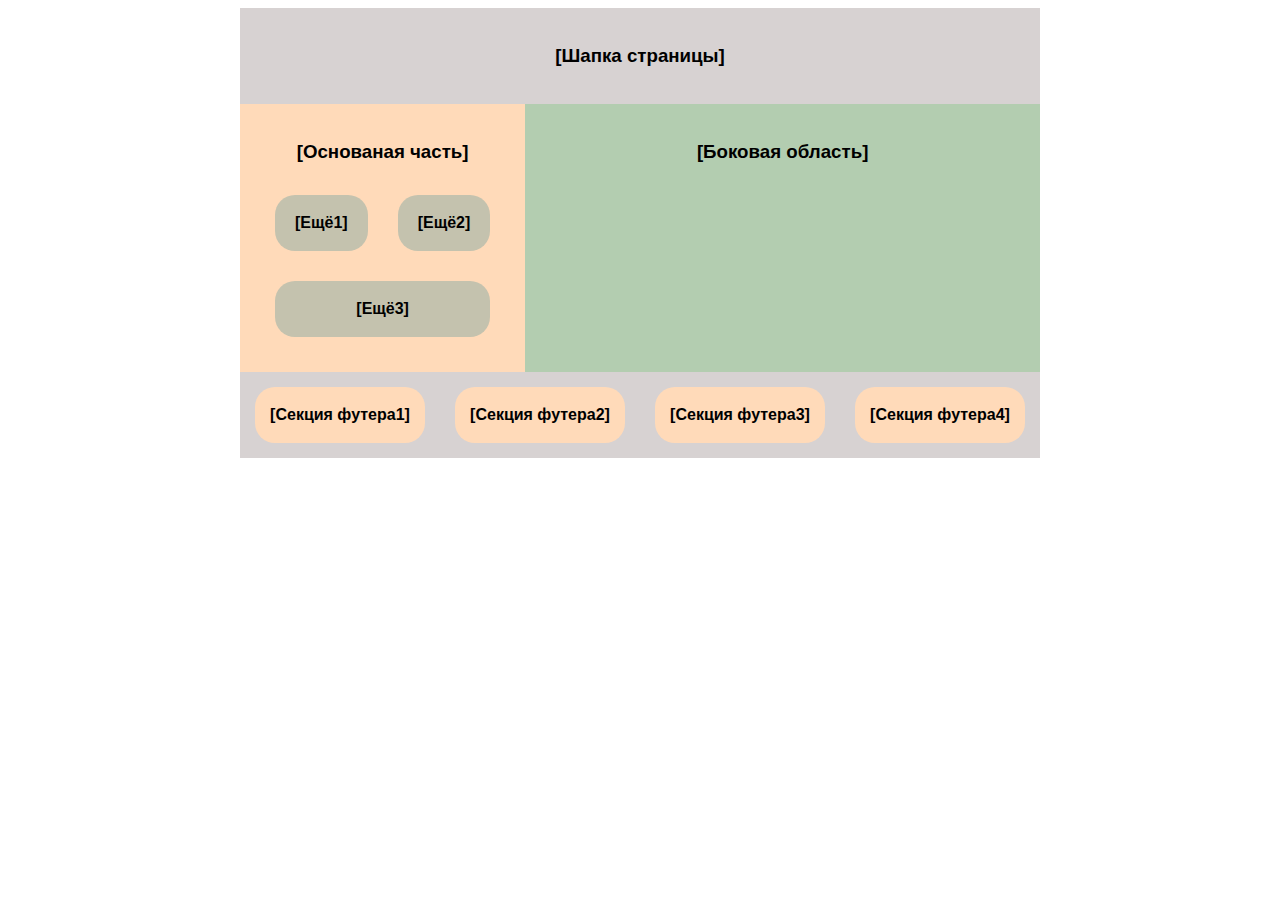
<file: html-page blocks adaptive/index.html>
<!DOCTYPE html>
<html lang="ru">
<head>
    <meta charset="UTF-8">
    <meta http-equiv="X-UA-Compatible" content="IE=edge">
    <meta name="viewport" content="width=device-width, initial-scale=1.0">
    <title>Grid</title>
    <link rel="shortcut icon" href="assets/images/block.svg" type="image/svg">
    <link rel="stylesheet" href="css/normalize.css" type="normalize/css">
    <link rel="stylesheet" href="css/style.css" type="text/css">
</head>

<body>
    <div class="body">
<header>
    <div class="header"><h3>[Шапка страницы]</h3></div>
</header>

<main class="main">
<div class="left">
<div class="name"><h3>[Основаная часть]</h3></div>
<div class="box">
<div class="box1">[Ещё1]</div>
<div class="box1">[Ещё2]</div>
</div>
<div class="box1">[Ещё3]</div>
</div>
<aside class="right">
    <h3>[Боковая область]</h3>
    </aside>
</main>

<footer class="flexcontainer">
    <div class="footer">[Секция футера1]</div>
    <div class="footer">[Секция футера2]</div>
    <div class="footer">[Секция футера3]</div>
    <div class="footer">[Секция футера4]</div>
</footer> 
</div>
</body>
</html>
</file>
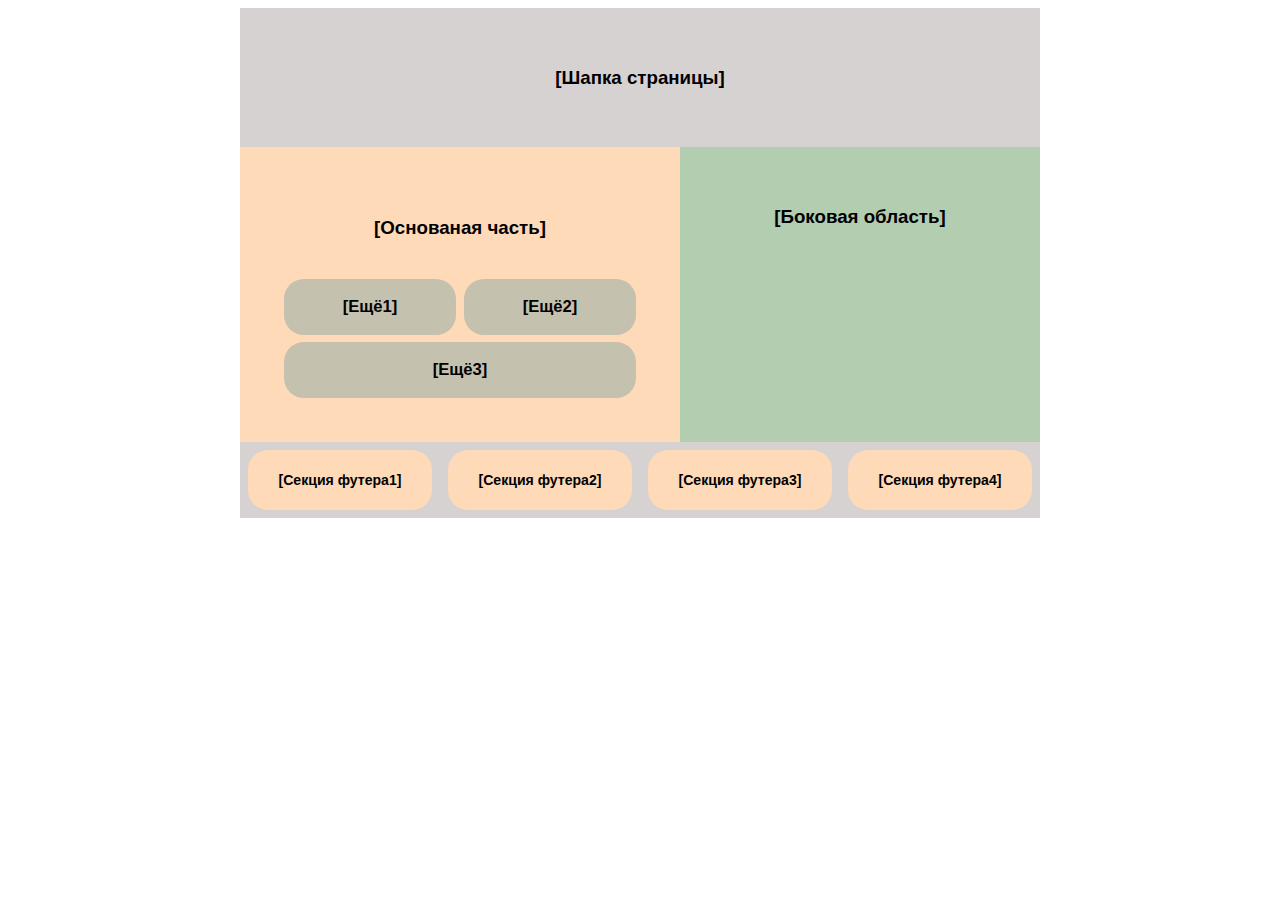
<file: html-page blocks responsive/index.html>
<!DOCTYPE html>
<html lang="ru">
<head>
    <meta charset="UTF-8">
    <meta http-equiv="X-UA-Compatible" content="IE=edge">
    <meta name="viewport" content="width=device-width, initial-scale=1.0">
    <title>Grid</title>
    <link rel="shortcut icon" href="assets/images/blocks.svg" type="image/svg">
    <link rel="stylesheet" href="css/normalize.css" type="normalize/css">
    <link rel="stylesheet" href="css/style.css" type="text/css">
</head>

<body>
    <div class="body">
<header>
    <div class="header"><h3 style="font-size:1=5vw;">[Шапка страницы]</h3></div>
</header>

<main class="main">
<div class="left">
<div class="name"><h3 style="font-size:1=5vw;">[Основаная часть]</h3></div>
<div class="box">
<div class="box1" style="font-size:1.3vw">[Ещё1]</div>
<div class="box1" style="font-size:1.3vw">[Ещё2]</div>
</div>
<div class="box1" style="font-size:1.3vw">[Ещё3]</div>
</div>
<aside class="right">
    <h3 style="font-size:1=5vw;">[Боковая область]</h3>
    </aside>
</main>

<footer class="flexcontainer">
    <div class="footer" style="font-size:1.1vw">[Секция футера1]</div>
    <div class="footer" style="font-size:1.1vw">[Секция футера2]</div>
    <div class="footer" style="font-size:1.1vw">[Секция футера3]</div>
    <div class="footer" style="font-size:1.1vw">[Секция футера4]</div>
</footer> 
</div>
</body>
</html>
</file>
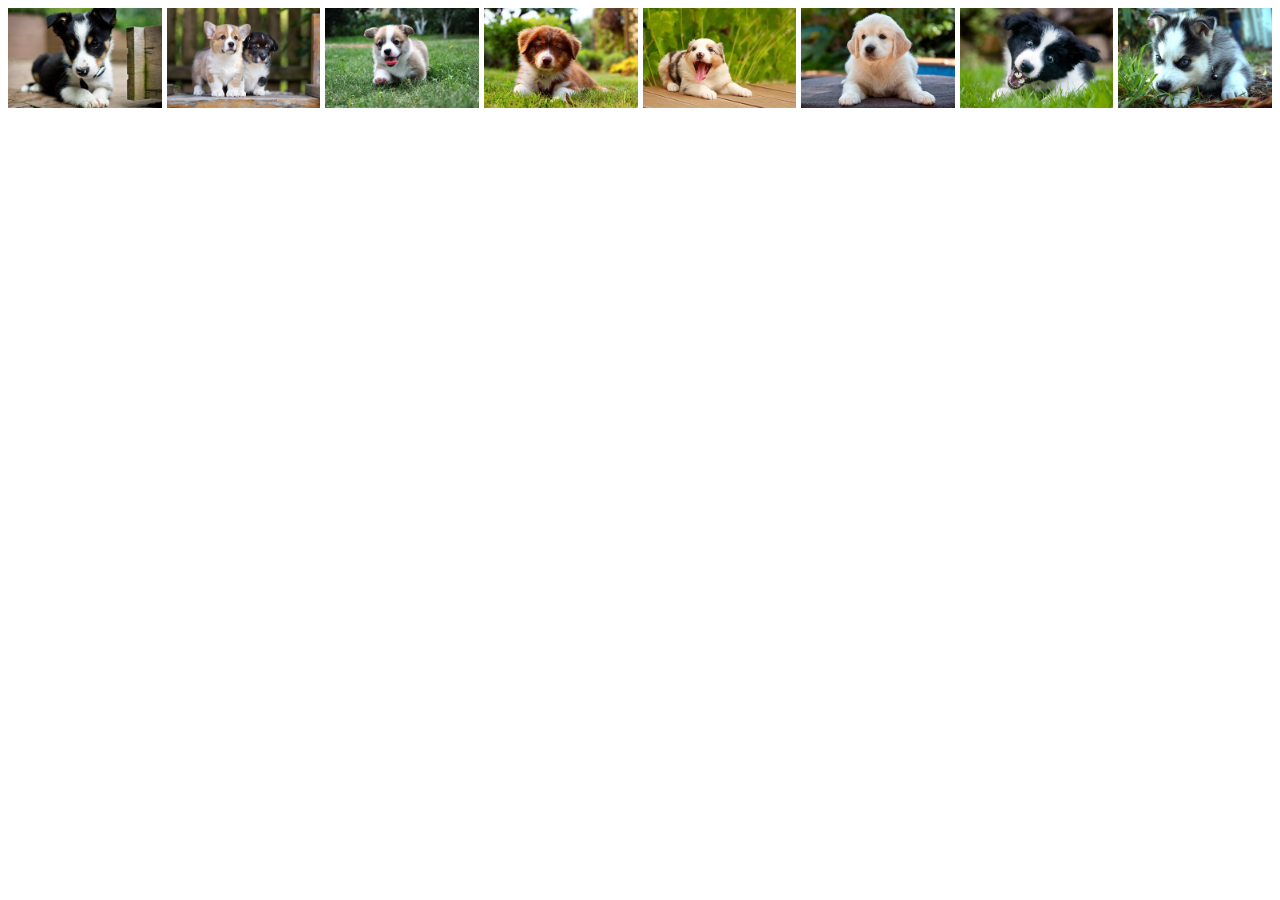
<file: html-page habr/index.html>
<!DOCTYPE html>
<html lang="en">
<head>
    <meta charset="UTF-8">
    <meta http-equiv="X-UA-Compatible" content="IE=edge">
    <meta name="viewport" content="width=device-width, initial-scale=1.0">
    <title>Dog</title>
    <link rel="stylesheet" href="css/style.css" type="text/css">
</head>

<body>
    <div class="container">
        <div><img src="img/dog1.jpg" alt="picture1"></div>
        <div><img src="img/dog2.jpg" alt="picture2"></div>
        <div><img src="img/dog3.jpg" alt="picture3"></div>
        <div><img src="img/dog4.jpg" alt="picture4"></div>
        <div><img src="img/dog5.jpg" alt="picture5"></div>
        <div><img src="img/dog6.jpg" alt="picture6"></div>
        <div><img src="img/dog7.jpg" alt="picture7"></div>
        <div><img src="img/dog8.jpg" alt="picture8"></div>
        </div>
</body>
</html>
</file>
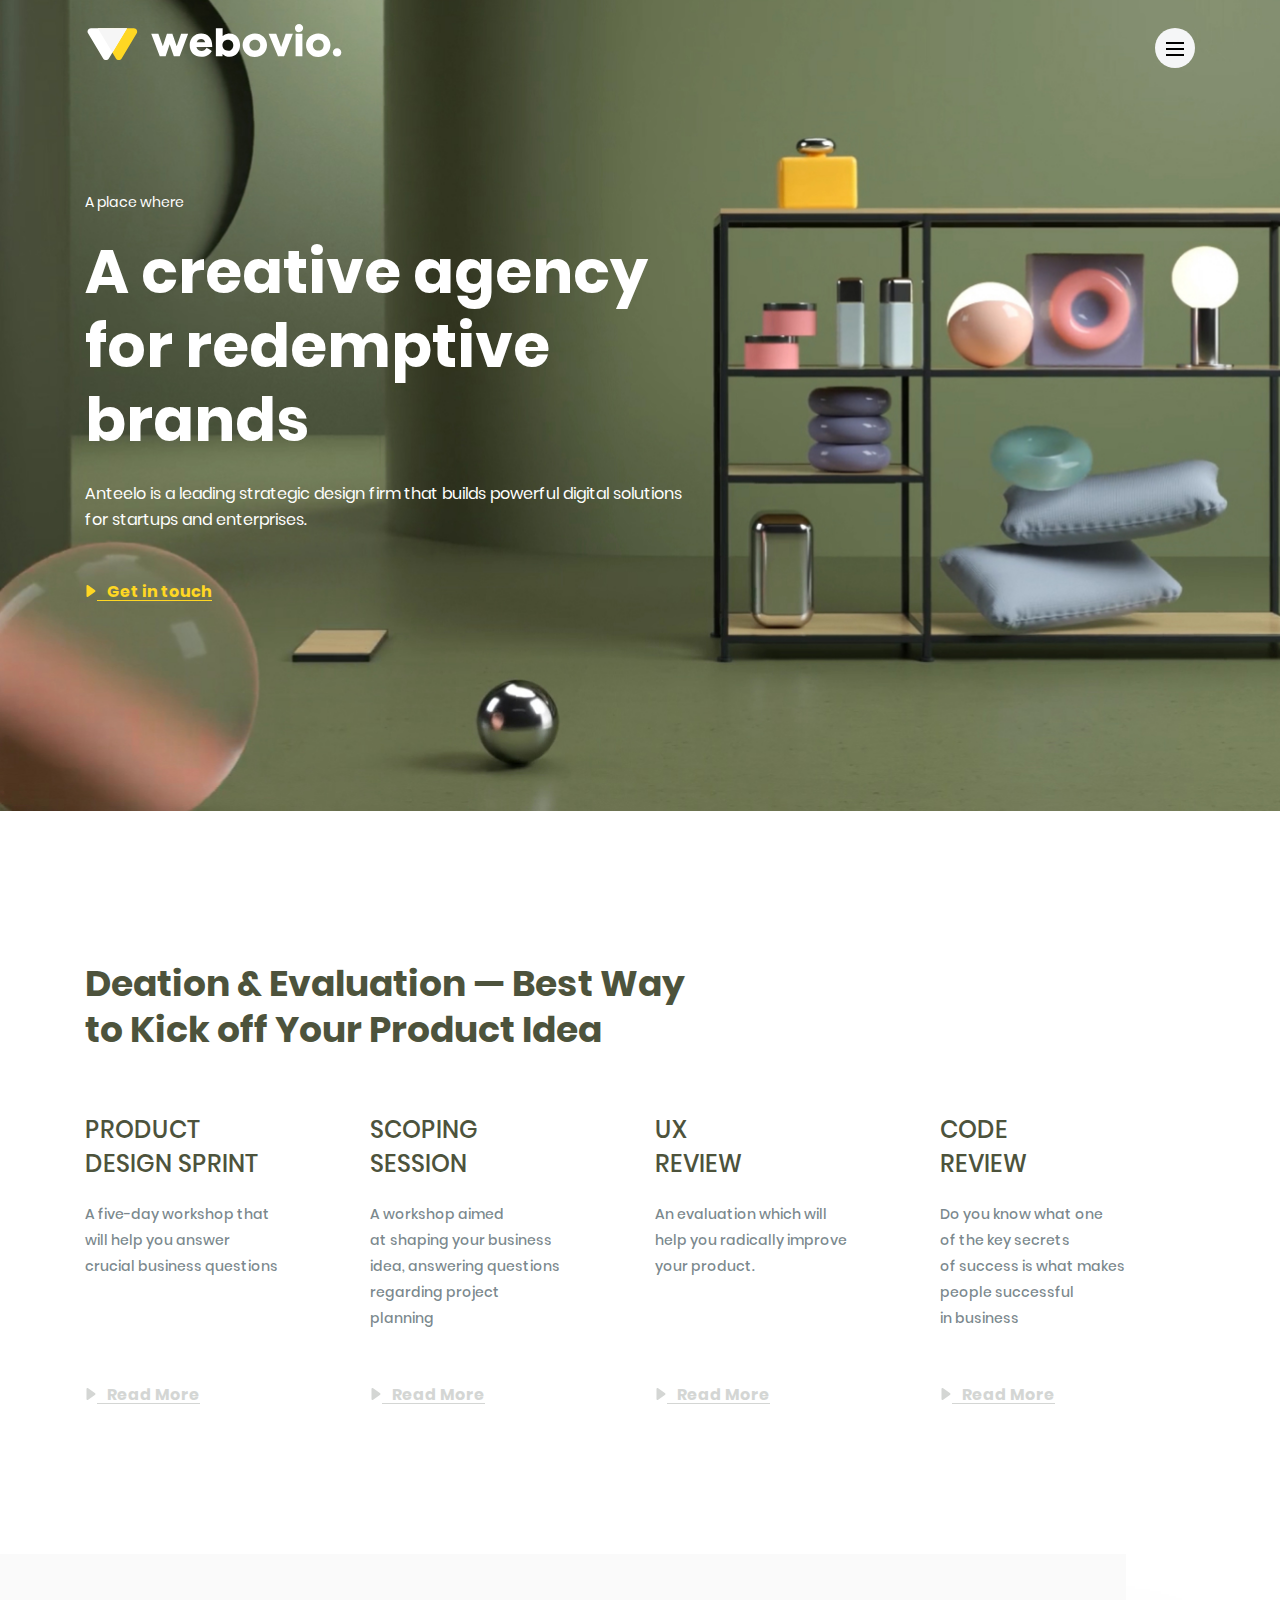
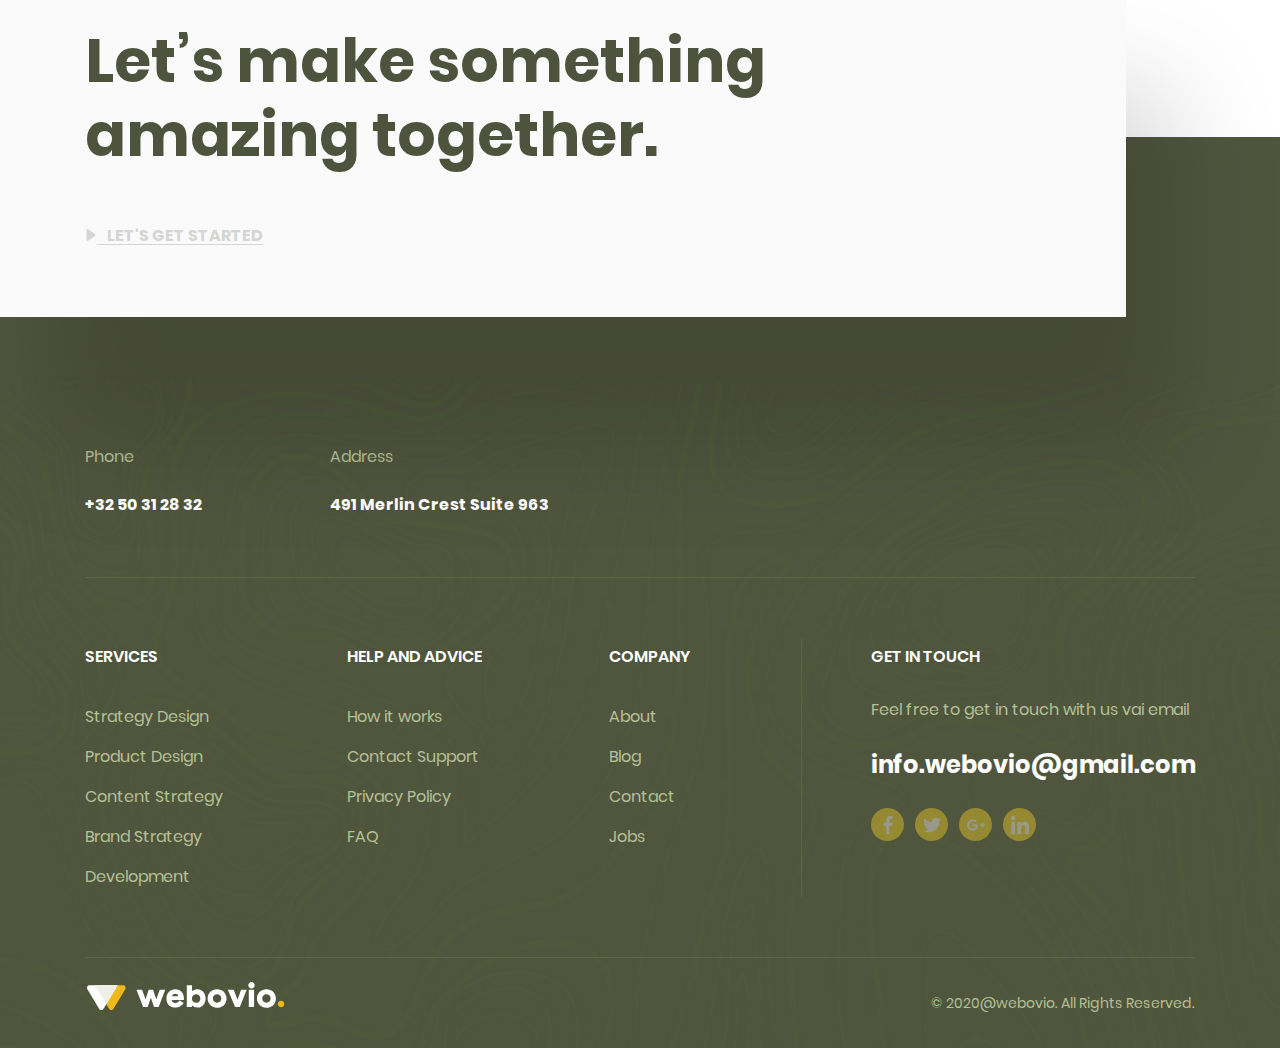
<file: html-page webovio/index.html>
<!DOCTYPE html>
<html lang="en">
<head>
	<meta charset="UTF-8">
	<meta http-equiv="X-UA-Compatible" content="IE=edge">
	<meta name="viewport" content="width=device-width, initial-scale=1.0">
	<title>Webovio</title>
	<link rel="shortcut icon" href="img/icon.svg" type="icon/svg">
	<link rel="stylesheet" href="css/normalize.css" type="normalize/css">
	<link rel="stylesheet" href="css/style.css" type="text/css">
</head>

<body>
	<header class="header">
		<div class="container header-container">
			<a class="logo">
				<img src="img/logo.svg" alt="Webovio Logo">
			</a>
			<button class="burger btn-reset" aria-label="Open menu">
				<span class="burger-line"></span>
				<span class="burger-line"></span>
				<span class="burger-line"></span>
			</button>
		</div>
	</header>
	<main>
		<section class="hero">
			<div class="container">
				<div class="hero-content">
					<span class="hero-subtitle">A place where</span>
					<h1 class="hero-title">
						A&nbsp;creative agency for redemptive brands
					</h1>
					<p class="hero-descr">
						Anteelo is&nbsp;a&nbsp;leading strategic design firm that builds powerful digital solutions
						for startups and enterprises.
					</p>
					<a href="#" class="hero-link link">
						<svg version="1.1" xmlns="http://www.w3.org/2000/svg" xmlns:xlink="http://www.w3.org/1999/xlink"
							x="0px" y="0px" viewBox="0 0 494.148 494.148" style="enable-background:new 0 0 494.148 494.148;"
							xml:space="preserve">
							<g>
								<g>
									<path d="M405.284,201.188L130.804,13.28C118.128,4.596,105.356,0,94.74,0C74.216,0,61.52,16.472,61.52,44.044v406.124
									c0,27.54,12.68,43.98,33.156,43.98c10.632,0,23.2-4.6,35.904-13.308l274.608-187.904c17.66-12.104,27.44-28.392,27.44-45.884
									C432.632,229.572,422.964,213.288,405.284,201.188z" />
								</g>
							</g>
						</svg>
						<span>Get in touch</span>
					</a>
				</div>
			</div>
		</section>
		<section class="services">
			<div class="container">
				<h2 class="site-title services-title">
					Deation &amp;&nbsp;Evaluation&nbsp;&mdash; Best Way to&nbsp;Kick off Your Product Idea
				</h2>
				<ul class="services-list list-reset">
					<li class="services-item">
						<h3 class="services-subtitle">Product Design Sprint</h3>
						<p class="services-descr">
							A&nbsp;five-day workshop that will help you answer crucial business questions
						</p>
						<a href="#" class="services-link link">
							<svg version="1.1" xmlns="http://www.w3.org/2000/svg" xmlns:xlink="http://www.w3.org/1999/xlink"
								x="0px" y="0px" viewBox="0 0 494.148 494.148" style="enable-background:new 0 0 494.148 494.148;"
								xml:space="preserve">
								<g>
									<g>
										<path d="M405.284,201.188L130.804,13.28C118.128,4.596,105.356,0,94.74,0C74.216,0,61.52,16.472,61.52,44.044v406.124
									c0,27.54,12.68,43.98,33.156,43.98c10.632,0,23.2-4.6,35.904-13.308l274.608-187.904c17.66-12.104,27.44-28.392,27.44-45.884
									C432.632,229.572,422.964,213.288,405.284,201.188z" />
									</g>
								</g>
							</svg>
							<span>Read More</span>
						</a>
					</li>
					<li class="services-item">
						<h3 class="services-subtitle">Scoping Session</h3>
						<p class="services-descr">
							A&nbsp;workshop aimed at&nbsp;shaping your business idea, answering questions regarding project planning
						</p>
						<a href="#" class="services-link link">
							<svg version="1.1" xmlns="http://www.w3.org/2000/svg" xmlns:xlink="http://www.w3.org/1999/xlink" x="0px" y="0px"
								viewBox="0 0 494.148 494.148" style="enable-background:new 0 0 494.148 494.148;" xml:space="preserve">
								<g>
									<g>
										<path d="M405.284,201.188L130.804,13.28C118.128,4.596,105.356,0,94.74,0C74.216,0,61.52,16.472,61.52,44.044v406.124
									c0,27.54,12.68,43.98,33.156,43.98c10.632,0,23.2-4.6,35.904-13.308l274.608-187.904c17.66-12.104,27.44-28.392,27.44-45.884
									C432.632,229.572,422.964,213.288,405.284,201.188z" />
									</g>
								</g>
							</svg>
							<span>Read More</span>
						</a>
					</li>
					<li class="services-item">
						<h3 class="services-subtitle">UX <br> Review</h3>
						<p class="services-descr">
							An&nbsp;evaluation which will help you radically improve your product.
						</p>
						<a href="#" class="services-link link">
							<svg version="1.1" xmlns="http://www.w3.org/2000/svg" xmlns:xlink="http://www.w3.org/1999/xlink" x="0px" y="0px"
								viewBox="0 0 494.148 494.148" style="enable-background:new 0 0 494.148 494.148;" xml:space="preserve">
								<g>
									<g>
										<path d="M405.284,201.188L130.804,13.28C118.128,4.596,105.356,0,94.74,0C74.216,0,61.52,16.472,61.52,44.044v406.124
									c0,27.54,12.68,43.98,33.156,43.98c10.632,0,23.2-4.6,35.904-13.308l274.608-187.904c17.66-12.104,27.44-28.392,27.44-45.884
									C432.632,229.572,422.964,213.288,405.284,201.188z" />
									</g>
								</g>
							</svg>
							<span>Read More</span>
						</a>
					</li>
					<li class="services-item">
						<h3 class="services-subtitle">Code <br> Review</h3>
						<p class="services-descr">
							Do&nbsp;you know what one of&nbsp;the key secrets of&nbsp;success
							is&nbsp;what makes people successful in&nbsp;business
						</p>
						<a href="#" class="services-link link">
							<svg version="1.1" xmlns="http://www.w3.org/2000/svg" xmlns:xlink="http://www.w3.org/1999/xlink" x="0px" y="0px"
								viewBox="0 0 494.148 494.148" style="enable-background:new 0 0 494.148 494.148;" xml:space="preserve">
								<g>
									<g>
										<path d="M405.284,201.188L130.804,13.28C118.128,4.596,105.356,0,94.74,0C74.216,0,61.52,16.472,61.52,44.044v406.124
									c0,27.54,12.68,43.98,33.156,43.98c10.632,0,23.2-4.6,35.904-13.308l274.608-187.904c17.66-12.104,27.44-28.392,27.44-45.884
									C432.632,229.572,422.964,213.288,405.284,201.188z" />
									</g>
								</g>
							</svg>
							<span>Read More</span>
						</a>
					</li>
				</ul>
			</div>
		</section>
		<section class="get-started">
			<div class="get-started-container">
				<h2 class="get-started-title">
					Let&rsquo;s make something amazing together.
				</h2>
				<a href="#" class="get-started-link link">
					<svg version="1.1" xmlns="http://www.w3.org/2000/svg" xmlns:xlink="http://www.w3.org/1999/xlink" x="0px" y="0px"
						viewBox="0 0 494.148 494.148" style="enable-background:new 0 0 494.148 494.148;" xml:space="preserve">
						<g>
							<g>
								<path d="M405.284,201.188L130.804,13.28C118.128,4.596,105.356,0,94.74,0C74.216,0,61.52,16.472,61.52,44.044v406.124
									c0,27.54,12.68,43.98,33.156,43.98c10.632,0,23.2-4.6,35.904-13.308l274.608-187.904c17.66-12.104,27.44-28.392,27.44-45.884
									C432.632,229.572,422.964,213.288,405.284,201.188z" />
							</g>
						</g>
					</svg>
					<span>Let's get started</span>
				</a>
			</div>
		</section>
	</main>
	<footer class="footer">
		<div class="container">
			<div class="footer-top">
				<div class="footer-contacts-item">
					<span class="footer-contacts-text">Phone</span>
					<a href="tel:+3250312832" class="footer-contacts-value">+32 50 31 28 32</a>
				</div>
				<div class="footer-contacts-item">
					<span class="footer-contacts-text">Address</span>
					<address class="footer-contacts-value">491 Merlin Crest Suite 963</address>
				</div>
			</div>
			<div class="footer-middle">
				<div class="footer-column">
					<h3 class="footer-title">Services</h3>
					<ul class="footer-list list-reset">
						<li class="footer-item"><a href="#" class="footer-link">Strategy Design</a></li>
						<li class="footer-item"><a href="#" class="footer-link">Product Design</a></li>
						<li class="footer-item"><a href="#" class="footer-link">Content Strategy</a></li>
						<li class="footer-item"><a href="#" class="footer-link">Brand Strategy</a></li>
						<li class="footer-item"><a href="#" class="footer-link">Development</a></li>
					</ul>
				</div>
				<div class="footer-column">
					<h3 class="footer-title">Help And Advice</h3>
					<ul class="footer-list list-reset">
						<li class="footer-item"><a href="#" class="footer-link">How it works</a></li>
						<li class="footer-item"><a href="#" class="footer-link">Contact Support</a></li>
						<li class="footer-item"><a href="#" class="footer-link">Privacy Policy</a></li>
						<li class="footer-item"><a href="#" class="footer-link">FAQ</a></li>
					</ul>
				</div>
				<div class="footer-column">
					<h3 class="footer-title">Company</h3>
					<ul class="footer-list list-reset">
						<li class="footer-item"><a href="#" class="footer-link">About</a></li>
						<li class="footer-item"><a href="#" class="footer-link">Blog</a></li>
						<li class="footer-item"><a href="#" class="footer-link">Contact</a></li>
						<li class="footer-item"><a href="#" class="footer-link">Jobs</a></li>
					</ul>
				</div>
				<div class="footer-column">
					<h3 class="footer-title">Get in Touch</h3>
					<p class="footer-text">Feel free to get in touch with us vai email</p>
					<a href="mailto:info.webovio@gmail.com" class="footer-mail">info.webovio@gmail.com</a>
					<ul class="social list-reset">
						<li class="social-item"><a href="#" class="social-link social-link-fb" target="_blank" aria-label="Link to Facebook"></a></li>
						<li class="social-item"><a href="#" class="social-link social-link-tw" target="_blank" aria-label="Link to Twitter"></a></li>
						<li class="social-item"><a href="#" class="social-link social-link-g" target="_blank" aria-label="Link to Google+"></a></li>
						<li class="social-item"><a href="#" class="social-link social-link-in" target="_blank" aria-label="Link to LinkeIn"></a></li>
					</ul>
				</div>
			</div>
			<div class="footer-bottom">
				<a class="logo">
					<img src="img/footer-logo.svg" alt="Webovio Logo">
				</a>
				<small class="copyright">&copy;&nbsp;2020@webovio. All Rights Reserved.</small>
			</div>
		</div>
	</footer>
</body>
</html>
</file>
<file: html-page blocks adaptive/css/style.css>
html, 
body {
    height: 100%;
    line-height: 1;
}

.header, 
.left, 
.box1, 
.right {
    padding: 20px 20px;
}
.body {
    background-color: rgb(215, 210, 210);
    font-family: "Arial", sans-serif;
    font-weight: 600;
    max-width: 800px;
    margin:0 auto;
    
}
.header  {
    max-width: 1150px;
    font-family: "Arial", sans-serif; 
}
h3 {
    text-align: center;
}
.main {
    flex-basis:65%; 
    align-self: center;
    flex-grow: 1;
}
.left {
    background-color: peachpuff;
    align-self:center; 
    flex-grow: 1;
}

.box1 {
    background-color: rgb(196, 194, 174);
    align-self: center;
    flex-grow: 1;
    border-radius: 20px;
    flex-basis: 50%;
}
.box1, .footer {
    margin: 15px 15px;
    text-align: center;
}
.right {
    background-color: rgb(179, 205, 176);
    flex-wrap:wrap; 
    align-items:stretch; 
    width:100%; 
}
.flexcontainer, 
.main, 
.box {
    display: flex;
} 
.footer {
    background-color: peachpuff;
    padding: 20px 10px;
    align-self: center;
    flex-grow: 1;
    border-radius: 20px;   
}
@media (max-width: 1150px) { 
    .name { 
        padding-top: calc(10px +(15-10)*((100vw-300px) / (1150-320))) 
    }  
} 
@media (max-width: 1150px)  { 
    .header { 
       padding: calc(10px +(20-10) * ((100vw-300px) / (1150-320))) 
    } 
} 
@media (max-width: 1150px)  { 
    .header { 
        display: none; 
    } 
} 
@media (max-width: 1150px)  { 
    .footer { 
        display: none; 
    } 
} 
@media (max-width: 1150px) { 
    .main { 
        flex-wrap:wrap; 
    } 
}
@media  (max-width: 1150px) { 
    .right{ 
        flex-basis: 100%;
        flex-grow:1; 
    } 
}
</file>
<file: html-page blocks responsive/css/style.css>
.header,.left,.box1,.right{ 
    padding:5% 5%; 
} 
.body{ 
    background-color: rgb(215,210,210); 
    font-family: "Arial", sans-serif; 
    font-weight:600; 
    max-width: 800px;
    margin:0 auto;  
} 
.header{ 
    max-width:  100vw; 
    font-family:"Arial", sans-serif;  
} 
h3{ 
    text-align:center; 
} 
.main{ 
    flex-basis:65%; 
    align-self:center; 
    flex-grow:1; 
} 
.left{ 
    background-color: peachpuff; 
    align-self:center; 
    flex-grow:1; 
} 
.name{ 
    padding-top:3%; 
    padding-bottom:5%; 
} 
.box1{ 
    background-color: rgb(196,194,174); 
    align-self:center; 
    flex-grow:1; 
    border-radius:20px; 
} 
.box1,.footer{ 
    margin:1% 1%; 
    text-align:center; 
} 
.right{ 
    background-color: rgb(179,205,176); 
    flex-basis:35%; 
    flex-wrap:wrap; 
    align-items:stretch;  
} 
.flexcontainer,.main,.box{ 
    display:flex; 
} 
.flexcontainer {
    flex-wrap:wrap
}
.footer{ 
    background-color: peachpuff; 
    padding:2.73% 2.73%; 
    flex-grow:1; 
    align-self:center; 
    border-radius:20px; 
}
</file>
<file: html-page habr/css/style.css>
.container {
    display: grid;
    grid-gap: 5px;
    grid-template-columns:  repeat(auto-fit, minmax(100px, 1fr));
    grid-template-rows: repeat(2, 100px);
    max-width: 1400px;
    
    margin: 0 auto;
}
.container > div > img {
    width: 100%;
    height: 100%;
    object-fit: cover;
}
</file>
<file: html-page webovio/css/style.css>
* {
	box-sizing: border-box;
}

*::before,
*::after {
	box-sizing: border-box;
}

@font-face {
	font-family: 'Poppins';
	src: url('../fonts/Poppins-Regular.woff') format('woff');
	font-display: swap;
	font-weight: 400;
	font-style: normal;
}

@font-face {
	font-family: 'Poppins';
	src: url('../fonts/Poppins-Medium.woff') format('woff');
	font-display: swap;
	font-weight: 500;
	font-style: normal;
}

@font-face {
	font-family: 'Poppins';
	src: url('../fonts/Poppins-SemiBold.woff') format('woff');
	font-display: swap;
	font-weight: 600;
	font-style: normal;
}

@font-face {
	font-family: 'Poppins';
	src: url('../fonts/Poppins-Bold.woff') format('woff');
	font-display: swap;
	font-weight: 700;
	font-style: normal;
}

:root {
	--font-family: 'Poppins', sans-serif;
}

body {
	font-family: var(--font-family);
	font-weight: 400;
	max-width: 100%;
	margin: 0 auto;
}

img {
	max-width: 100%;
}

.list-reset {
	margin: 0;
	padding: 0;
	list-style-type: none;
}

.btn-reset {
	padding: 0;
	border: none;
	font-family: var(--font-family);
	background-color: transparent;
	cursor: pointer;
}

.container {
	max-width: 1140px;
	padding: 0 15px;
	margin: 0 auto;
}

.link {
	display: inline-flex;
	font-weight: 700;
	font-size: 16px;
	line-height: 1;
	text-decoration: none;
	color: #d4d6d4;
	transition: color 0.3s ease-in-out;
}

.link svg {
	width: 12px;
	height: 12px;
	fill: currentColor;
	transform: translateY(1px);
}

.link span {
	text-indent: 10px;
	border-bottom: 1px solid currentColor;
}

.link:hover {
	color: #FFD723;
}

.site-title {
	font-weight: 700;
	font-size: 36px;
	line-height: 46px;
	color: #4D533C;
}

.header {
	position: absolute;
	left: 0;
	top: 0;
	padding: 24px 0;
	width: 100%;
}

.header-container {
	display: flex;
	align-items: center;
	justify-content: space-between;
}

.burger {
	--offset-horizontal: 11px;
	--offset-vertical: 14px;
	position: relative;
	border-radius: 100%;
	padding: var(--offset-vertical) var(--offset);
	width: 40px;
	height: 40px;
	background-color: #f5f6f7;
}

.burger-line {
	position: absolute;
	left: 50%;
	top: var(--offset-vertical);
	display: inline-block;
	width: calc(100% - (var(--offset-horizontal) * 2));
	height: 2px;
	background-color: #000;
	transform: translateX(-50%);
}

.burger-line:nth-child(2) {
	top: calc(var(--offset-vertical) + 6px);
}

.burger-line:nth-child(3) {
	top: calc(var(--offset-vertical) + 12px);
}

.hero {
	padding-top: 189px;
	padding-bottom: 100px;
	min-height: 811px;
	background-image: url("../img/hero-bg.jpg");
	background-position: center;
	background-size: cover;
	background-repeat: no-repeat;
}

.hero-content {
	max-width: 616px;
	color: #fff;
}

.hero-subtitle {
	display: inline-block;
	margin-bottom: 22px;
	font-size: 14px;
	line-height: 21px;
}

.hero-title {
	margin: 0;
	margin-bottom: 24px;
	font-weight: 700;
	font-size: 60px;
	line-height: 74px;
}

.hero-descr {
	margin: 0;
	margin-bottom: 45px;
	font-size: 16px;
	line-height: 26px;
}

.hero-link {
	color: #FFD723;
}

.services {
	margin-bottom: -180px;
	padding-top: 150px;
	padding-bottom: 150px;
}

.services-title {
	margin: 0;
	margin-bottom: 60px;
	max-width: 606px;
}

.services-list {
	display: grid;
	gap: 30px;
	grid-template-columns: repeat(4, 1fr);
}

.services-subtitle {
	margin: 0;
	margin-bottom: 20px;
	max-width: 183px;
	font-weight: 500;
	font-size: 24px;
	line-height: 34px;
	text-transform: uppercase;
	color: #4D533C;
}

.services-descr {
	margin: 0;
	margin-bottom: 56px;
	max-width: 194px;
	font-weight: 500;
	font-size: 14px;
	line-height: 26px;
	color: rgba(33, 56, 66, 0.6);
}

.services-item {
	display: flex;
	align-items: flex-start;
	flex-direction: column;
}

.services-link {
	margin-bottom: 0;
	margin-top: auto;
}

.get-started {
	position: relative;
	top: 180px;
	padding: 70px 0;
	width: 88%;
	box-shadow: 50px 130px 100px rgba(0, 0, 0, 0.145947);
	background-color: #fafafa;
}

.get-started-title {
	margin: 0;
	margin-bottom: 50px;
	max-width: 822px;
	font-weight: 700;
	font-size: 60px;
	line-height: 74px;
	color: #4D533C;
}

.get-started-link {
	text-transform: uppercase;
}

.footer {
	padding-top: 300px;
	color: #fff;
	background-image: url("../img/footer-bg.jpg");
	background-position: center;
	background-size: cover;
	background-repeat: no-repeat;
}

.footer-top {
	display: flex;
	flex-wrap: wrap;
	padding-bottom: 52px;
	border-bottom: 1px solid #5D6544;
}

.footer-contacts-item:not(:last-child) {
	margin-right: 128px;
}

.footer-contacts-text {
	display: block;
	margin-bottom: 8px;
	font-size: 16px;
	line-height: 40px;
	color: #B6C197;
}

.footer-contacts-value {
	display: inline-block;
	font-weight: 700;
	font-style: normal;
	font-size: 16px;
	line-height: 40px;
	color: #fff;
	text-decoration: none;
}

.footer-middle {
	--grid-gap: 70px;
	display: grid;
	gap: var(--grid-gap);
	grid-template-columns: repeat(4, 1fr);
	padding: 60px 0;
	border-bottom: 1px solid #5D6544;
}

.footer-column:last-child {
	position: relative;
}

.footer-column:last-child::before {
	content: "";
	position: absolute;
	top: 0;
	left: calc(-1 * (var(--grid-gap)));
	width: 1px;
	height: 100%;
	background-color: #5D6544;
}

.footer-title {
	margin: 0;
	margin-bottom: 21px;
	font-weight: 600;
	font-size: 16px;
	line-height: 38px;
	text-transform: uppercase;
	color: #fff;
}

.footer-link {
	display: inline-block;
	font-size: 16px;
	line-height: 40px;
	text-decoration: none;
	color: #B6C197;
}

.footer-text {
	margin: 0;
	margin-bottom: 23px;
	font-size: 16px;
	line-height: 26px;
	color: #B6C197;
}

.footer-mail {
	display: inline-block;
	margin-bottom: 24px;
	font-weight: 700;
	font-size: 24px;
	line-height: 38px;
	text-decoration: none;
	color: #fff;
}

.social {
	display: flex;
	align-items: center;
}

.social-item:not(:last-child) {
	margin-right: 11px;
}

.social-link {
	display: block;
	border-radius: 100%;
	width: 33px;
	height: 33px;
	background-color: #FFD723;
	background-position: center;
	background-repeat: no-repeat;
	background-size: 18px auto;
	opacity: 0.4;
	transition: opacity 0.3s ease-in-out;
}

.social-link:hover {
	opacity: 1;
}

.social-link-fb {
	background-image: url("../img/facebook.svg");
}

.social-link-tw {
	background-image: url("../img/twitter.svg");
}

.social-link-g {
	background-image: url("../img/google-plus.svg");
}

.social-link-in {
	background-image: url("../img/linkedin.svg");
}

.copyright {
	font-size: 14px;
	line-height: 21px;
	color: #B5C096;
}

.footer-bottom {
	display: flex;
	align-items: center;
	justify-content: space-between;
	padding: 24px 0;
}

.get-started {
	padding-left: calc((100% - 1110px) / 2);
	padding-right: 15px;
}

@media (max-width: 1140px) {
	.get-started {
		padding-left: 15px;
	}
}

@media (max-width: 992px) {
	.services-list {
		gap: 50px;
		grid-template-columns: repeat(2, 1fr);
	}

	.services-subtitle {
		max-width: none;
	}

	.services-descr {
		max-width: none;
	}

	.footer-middle {
		grid-template-columns: repeat(2, 1fr);
	}

	.footer-column:last-child::before {
		display: none;
	}
}

@media (max-width: 768px) {
	.get-started-title {
		font-size: 42px;
		line-height: 54px;
	}
}

@media (max-width: 576px) {
	.footer-middle {
		--grid-gap: 40px;
		grid-template-columns: repeat(1, 1fr);
	}

	.hero-title {
		font-size: 50px;
		line-height: 65px;
	}

	.services {
		padding-top: 50px;
		padding-bottom: 50px;
	}

	.footer-bottom {
		flex-direction: column;
	}
}

@media (max-width: 375px) {
	.footer-mail {
		font-size: 20px;
	}

	.logo {
		width: 65%;
	}

	.hero-title {
		font-size: 45px;
		line-height: 60px;
	}

	.services-list {
		grid-template-columns: repeat(1, 1fr);
	}
}
</file>
